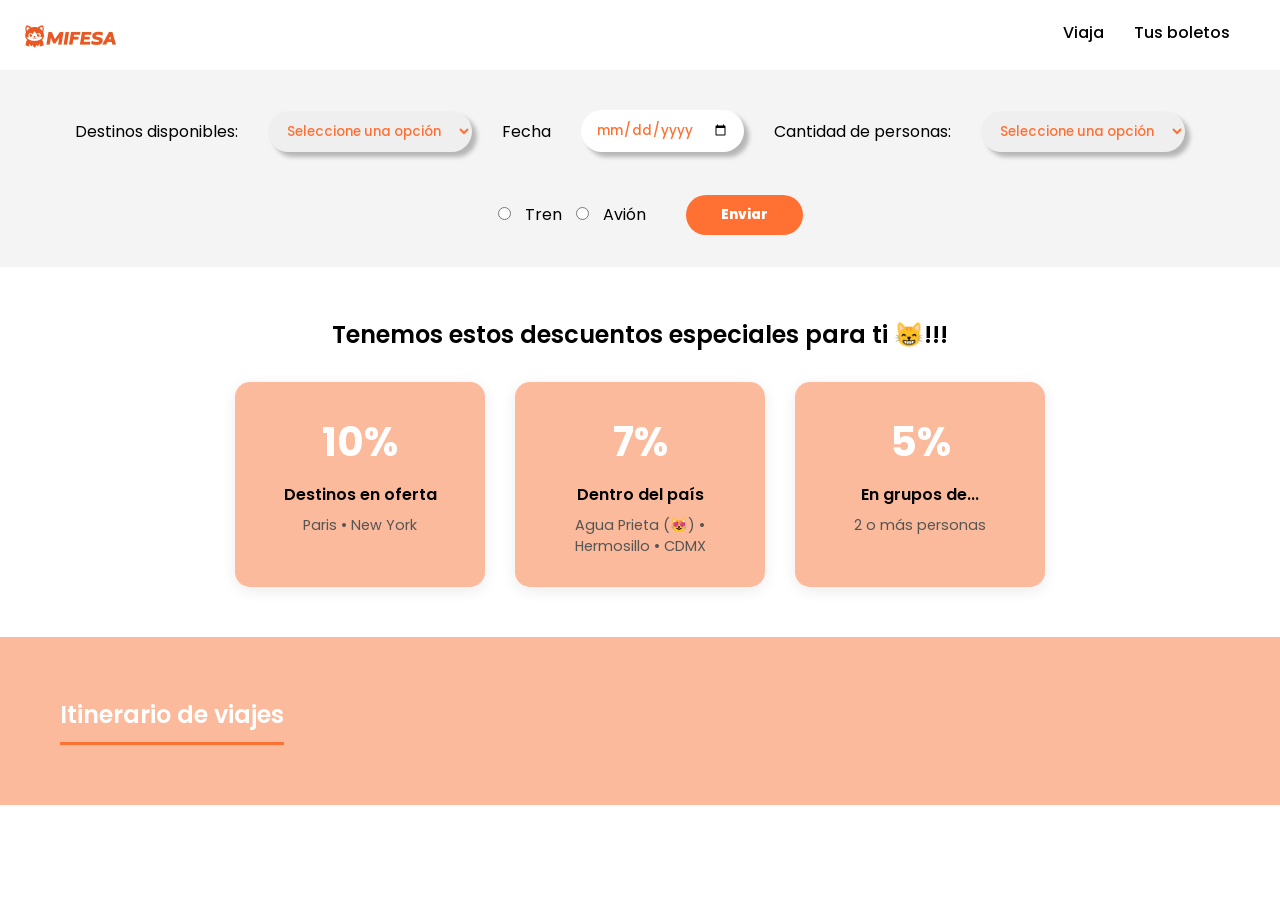
<file: 01-intro-ecmascript/index.html>
<!DOCTYPE html>
<html lang="en">
<head>
    <meta charset="UTF-8">
    <meta name="viewport" content="width=device-width, initial-scale=1.0">
    <title>Lección 1 - Planificador de viajes</title>

    <link rel="stylesheet" href="style.css">

    <link rel="preconnect" href="https://fonts.googleapis.com">
    <link rel="preconnect" href="https://fonts.gstatic.com" crossorigin>
    <link href="https://fonts.googleapis.com/css2?family=Poppins:ital,wght@0,100;0,200;0,300;0,400;0,500;0,600;0,700;0,800;0,900;1,100;1,200;1,300;1,400;1,500;1,600;1,700;1,800;1,900&display=swap" rel="stylesheet">


</head>
<body>

    <header>
        
        <nav>

            <a href="#"><img src="./img/logo.webp" id="img-logo" alt="Logo de Mifesa"></a>

             <ul>
                <a href="#formulario"><li>Viaja</li></a>
                <a href="#boletos"><li>Tus boletos</li></a>
            </ul>

        </nav>

    </header>
    
    
    <main>

        <!-- formulario -->
        <form id="formulario">

            <!-- lista desplegable -->
            <label for="lista-destinos">Destinos disponibles:</label>
            <select name="lista-destinos" id="lista-destinos">
                <option selected="true" disabled>Seleccione una opción</option>
            </select>

            <!-- fecha -->
            <label for="input-date">Fecha</label>
            <input type="date" name="fecha" id="input-date">

            <!-- cantidad de personas -->
            <label for="lista-cantidad-personas">Cantidad de personas:</label>
            <select name="lista-cantidad-personas" id="lista-cantidad-personas">
                <option selected="true" disabled>Seleccione una opción</option>
            </select>
            
            <!-- radiobuttons con los medios de transporte -->
            <fieldset>
                
            
                <input type="radio" name="transporte" id="input-tren" value="Tren">
                <label for="input-tren">Tren</label>

                <input type="radio" name="transporte" id="input-avion" value="Avión">
                <label for="input-avion">Avión</label>
            </fieldset>


            <button type="submit" class="btn-enviar">Enviar</button>


        </form>

        <!-- seccion de descuentos -->
        <section class="seccion-descuentos">
            <h2>Tenemos estos descuentos especiales para ti 😸!!!</h2>
            <div class="descuentos">
                <div class="card-descuento">
                    <span class="descuento-porcentaje">10%</span>
                    <h3 class="descuento-titulo">Destinos en oferta</h3>
                    <p class="descuento-destinos">Paris • New York</p>
                </div>
                <div class="card-descuento">
                    <span class="descuento-porcentaje">7%</span>
                    <h3 class="descuento-titulo">Dentro del país</h3>
                    <p class="descuento-destinos">Agua Prieta (😻) • Hermosillo • CDMX</p>
                </div>
                <div class="card-descuento">
                    <span class="descuento-porcentaje">5%</span>
                    <h3 class="descuento-titulo">En grupos de...</h3>
                    <p class="descuento-destinos">2 o más personas</p>
                </div>
            </div>
        </section>

        <!-- contenedor de los viajes que hemos guardado -->
        <section id="boletos" class="contenedor-viajes">


        </section>


    </main>

    <script type="module" src="./script/app.js"></script>
</body>
</html>
</file>
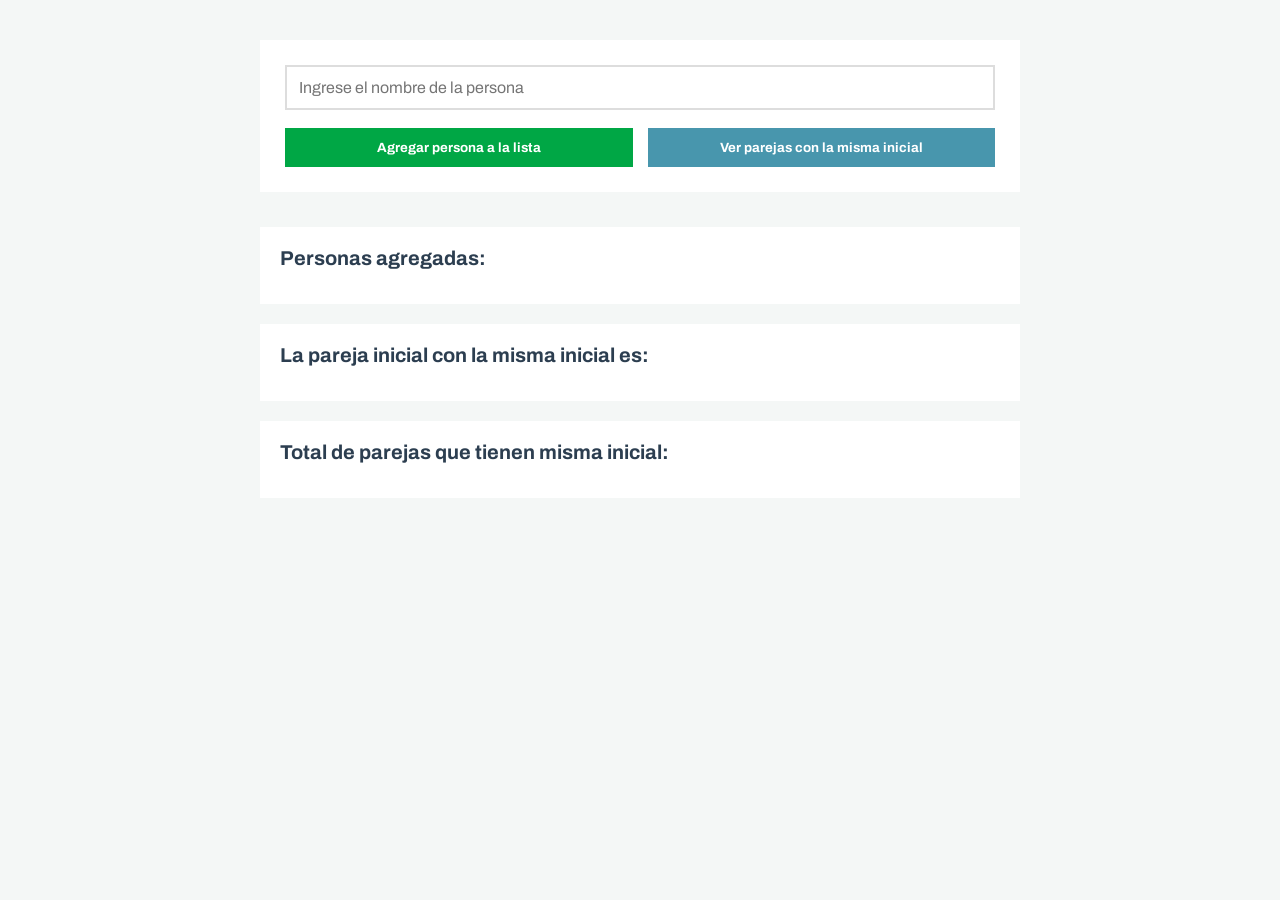
<file: 04-algoritmo-de-dos-punteros/practica-leccion/index.html>
<!DOCTYPE html>
<html lang="en">
<head>
    <meta charset="UTF-8">
    <meta name="viewport" content="width=device-width, initial-scale=1.0">
    <title>Document</title>
    <link rel="stylesheet" href="style.css">
    <link rel="preconnect" href="https://fonts.googleapis.com">
<link rel="preconnect" href="https://fonts.gstatic.com" crossorigin>
<link href="https://fonts.googleapis.com/css2?family=Archivo:ital,wght@0,100..900;1,100..900&display=swap" rel="stylesheet">
</head>
<body>

    <form action="" id="formulario">

        <input type="text" name="" id="input-nombre-persona" placeholder="Ingrese el nombre de la persona">
        
        <div id="botones">
            <button id="btn-agregar">Agregar persona a la lista</button>

            <button type="submit" id="btn-enviar">Ver parejas con la misma inicial </button>
        </div>
    </form>

    <div id="lista-personas">
        <h2>Personas agregadas:</h2>
    </div>

    <section>
        <h2>La pareja inicial con la misma inicial es:</h2>
        <ul id="resultado">

        </ul>
    </section>

    <section>
        <h2>Total de parejas que tienen misma inicial:</h2>
        <ul id="resultado-total-parejas">

        </ul>
    </section>
    
    
    
    <script src="./script/app.js"></script>
</body>
</html>
</file>
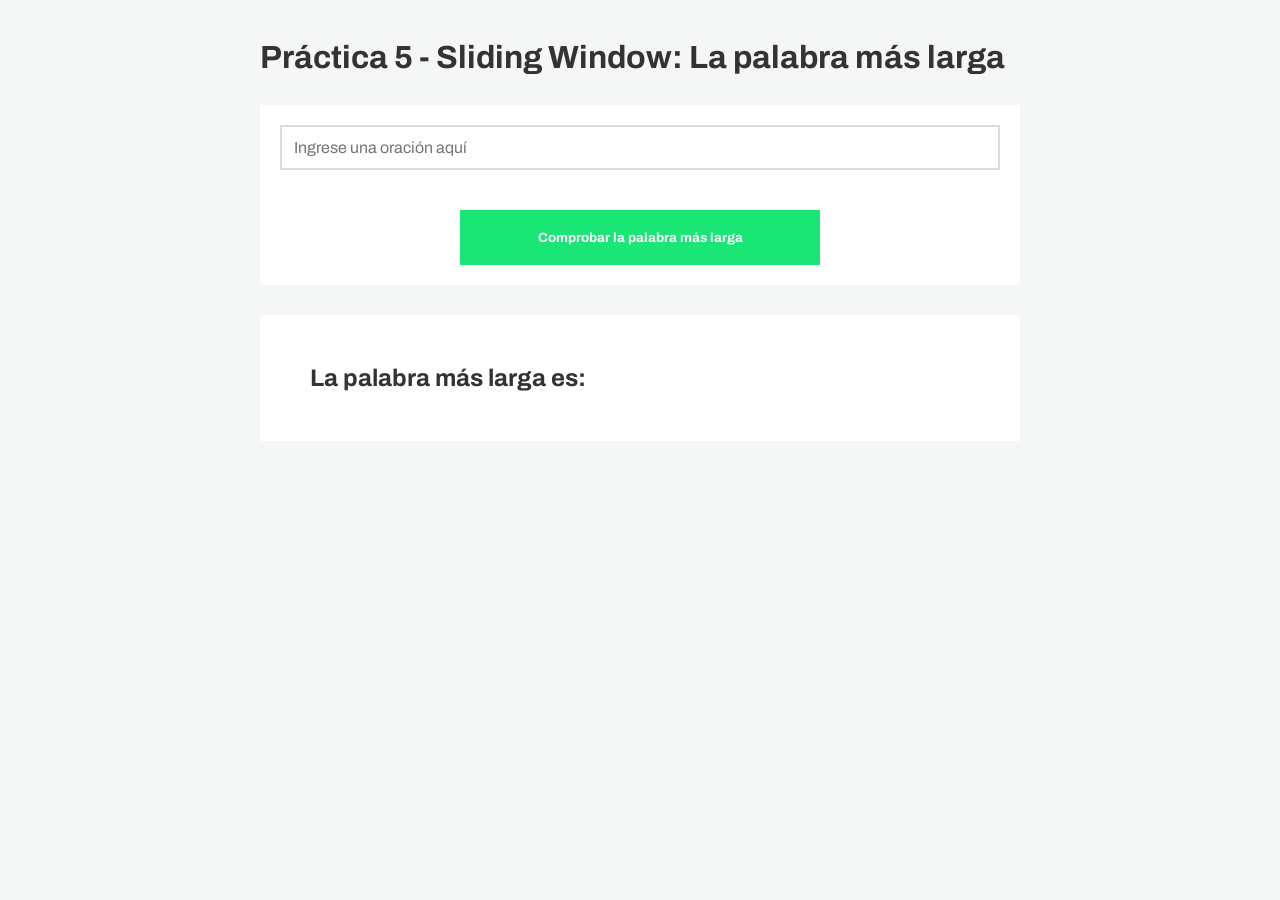
<file: 05-sliding-window/practica-leccion/index.html>
<!DOCTYPE html>
<html lang="en">
<head>
    <meta charset="UTF-8">
    <meta name="viewport" content="width=device-width, initial-scale=1.0">
    <title>Document</title>
    <link rel="stylesheet" href="style.css">
    <link rel="preconnect" href="https://fonts.googleapis.com">
    <link rel="preconnect" href="https://fonts.gstatic.com" crossorigin>
    <link href="https://fonts.googleapis.com/css2?family=Archivo:ital,wght@0,100..900;1,100..900&display=swap" rel="stylesheet">
</head>
<body>
    <h1>Práctica 5 - Sliding Window: La palabra más larga</h1>
    <form id="formulario" action="">
        <input id="input-oracion" type="text" placeholder="Ingrese una oración aquí">
        <button type="submit" id="enviar">Comprobar la palabra más larga</button>
    </form>

    <div>
        <h2>La palabra más larga es: <span id="palabraLarga"></span></h2>
    </div>

    <script src="./script/app.js"></script>
</body>
</html>
</file>
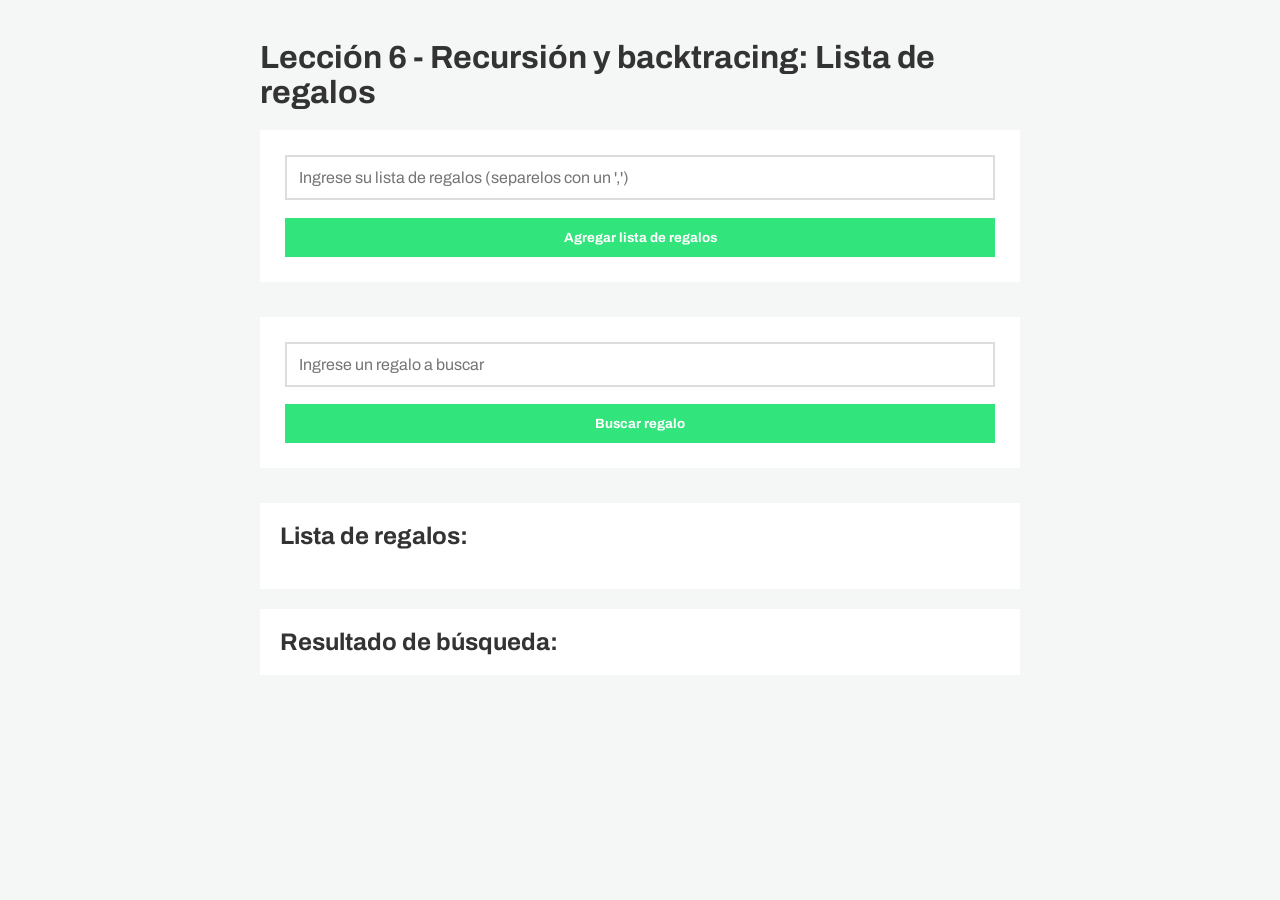
<file: 06-recursion-y-backtracing/practica-leccion/index.html>
<!DOCTYPE html>
<html lang="en">
<head>
    <meta charset="UTF-8">
    <meta name="viewport" content="width=device-width, initial-scale=1.0">
    <title>Document</title>
    <link rel="stylesheet" href="style.css">    
    <link rel="preconnect" href="https://fonts.googleapis.com">
    <link rel="preconnect" href="https://fonts.gstatic.com" crossorigin>
    <link href="https://fonts.googleapis.com/css2?family=Archivo:ital,wght@0,100..900;1,100..900&display=swap" rel="stylesheet">
</head>
<body>

    <h1>Lección 6 - Recursión y backtracing: Lista de regalos</h1>

    <form class="formulario" id="formulario-lista-regalos">
        <input type="text" class="input-regalos" id="input-lista-regalos" placeholder="Ingrese su lista de regalos (separelos con un ',')">
        <button class="boton-enviar" type="submit">Agregar lista de regalos</button>
    </form>

    <form class="formulario" id="formulario-buscar-regalo">
        <input type="text" class="input-regalos" id="input-buscar-regalo" placeholder="Ingrese un regalo a buscar">
        <button class="boton-enviar" id="boton-buscar-regalo"type="submit">Buscar regalo</button>
    </form>


    <div class="contenedores" id="contenedor-lista-regalos">
        <h2>Lista de regalos:</h2>

        <ul id="lista-regalos">

        </ul>

    </div>

    <div class="contenedores" id="contenedor-buscar-regalo">
        <h2>Resultado de búsqueda: <span id="regalo-encontrado"></span></h2>
        
     </div>

    <script src="./script/app.js"></script>
</body>
</html>
</file>
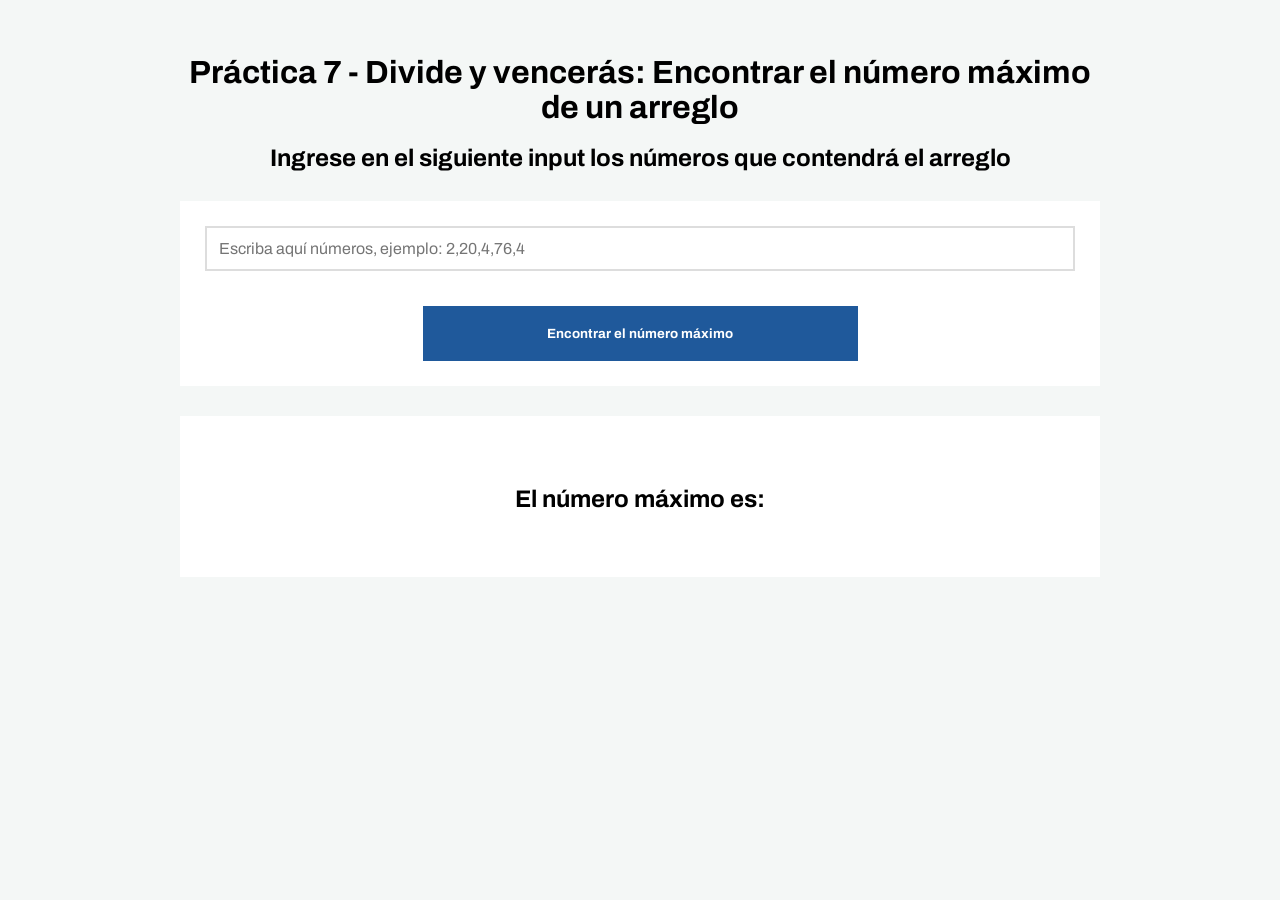
<file: 07-divide-y-venceras/practica-leccion/index.html>
<!DOCTYPE html>
<html lang="en">
<head>
    <meta charset="UTF-8">
    <meta name="viewport" content="width=device-width, initial-scale=1.0">
    <title>Document</title>
    <link rel="stylesheet" href="style.css">
    <link rel="preconnect" href="https://fonts.googleapis.com">
    <link rel="preconnect" href="https://fonts.gstatic.com" crossorigin>
    <link href="https://fonts.googleapis.com/css2?family=Archivo:ital,wght@0,100..900;1,100..900&display=swap" rel="stylesheet">
</head>
<body>
    <h1>Práctica 7 - Divide y vencerás: Encontrar el número máximo de un arreglo </h1>

    <h2>Ingrese en el siguiente input los números que contendrá el arreglo</h2>
    <form id="formulario">
        
        <input type="text" id="input-arreglo" placeholder="Escriba aquí números, ejemplo: 2,20,4,76,4">
        <button type="submit"  id="boton-enviar">Encontrar el número máximo</button>

    </form>

    <div>
        <h2>El número máximo es: <span id="resultado"></span></h2>
    </div>


    <script src="./script/app.js"></script>
</body>
</html>
</file>
<file: 01-intro-ecmascript/style.css>
:root{
    --primario: #ff7032;
    --oscuro: black;
    --blanco: white;
    --fondo:#fbba9b;
}

*{
    box-sizing: border-box;
    padding: 0;
    margin: 0;
    font-family: "Poppins", sans-serif;
}

body{
}

header{
    width: 100%;
}
nav{
    display: flex;
    justify-content: space-between;
    padding: 30px 30px 10px;
}

ul{
    display: flex;
    list-style-type: none;
}

a{
    padding-right: 30px;
    text-decoration: none;
    color: var(--oscuro);
    font-weight: 500;
}

#img-logo{
    width: 100px;
}

main{
    max-width: 100%;
}

#formulario{
    display: flex;
    flex-wrap: wrap;
    align-items: center;
    justify-content: center;
    /* border: 1px solid red; */
    background-color: #f4f4f4;
    padding: 20px;
    gap: 10px;
}

input,select{
    border: none;
    box-shadow: 5px 5px 4px rgba(0, 0, 0, 0.25);
    border-radius: 50px;
    cursor: pointer;
    color: var(--primario);
    font-weight: 500;
    padding: 10px;
    margin:54px;
}

select option{
    color: var(--oscuro);

}

fieldset{
    border: none;
    margin: 50px;
}


fieldset input{
    box-shadow: none;
    margin: 0px;
}

fieldset label{
    margin: 20px;
}

.btn-enviar{
    padding: 10px 35px;
    background-color: var(--primario);
    color:var(--blanco);
    border: none;
    cursor: pointer;
    border-radius: 50px;
    font-weight: 750;
}

/* parte de descuentos */

.seccion-descuentos{
    padding: 50px 60px;
    background-color: var(--blanco);
    text-align: center;
}

.seccion-descuentos h2{
    font-weight: 600;
    color: var(--oscuro);
    font-size: 1.5rem;
    margin-bottom: 30px;
}

.descuentos{
    display: flex;
    justify-content: center;
    gap: 30px;
    flex-wrap: wrap;
}

.card-descuento{
    background-color: var(--fondo);
    border-radius: 15px;
    padding: 30px 25px;
    width: 250px;
    box-shadow: 0px 4px 15px rgba(0, 0, 0, 0.08);
    transition: box-shadow 0.25s ease;
}

.card-descuento:hover{
    box-shadow: 0px 6px 20px rgba(255, 111, 50, 0.603);
}

.descuento-porcentaje{
    font-size: 2.5rem;
    font-weight: 700;
    color: var(--blanco);
}

.descuento-titulo{
    font-size: 1rem;
    font-weight: 600;
    color: var(--oscuro);
    margin: 10px 0 8px;
}

.descuento-destinos{
    font-size: 0.9rem;
    color: #555;
    font-weight: 400;
}




/* parte de boletos adquiridos */
.contenedor-viajes{
    display: flex;
    flex-direction: column;
    padding: 50px 60px;
    background-color: var(--fondo);
    gap: 25px;
}

.contenedor-viajes h2{
    margin: 10px 0px;
    font-weight: 600;
    color: var(--blanco);
    font-size: 1.5rem;
    border-bottom: 3px solid var(--primario);
    padding-bottom: 10px;
    width: fit-content;
}

.card-viaje{
    background-color: var(--blanco);
    border-left: 5px solid var(--primario);
    border-radius: 0 15px 15px 0;
    padding: 22px 30px;
    box-shadow: 0px 4px 15px rgba(0, 0, 0, 0.08);
    display: flex;
    align-items: center;
    justify-content: space-between;
    flex-wrap: wrap;
    gap: 15px;
    transition: box-shadow 0.25s ease;
}

.card-viaje:hover{
    box-shadow: 0px 6px 20px rgba(255, 77, 0, 0.747);
}

.viaje-titulo{
    color: var(--primario);
    font-size: 1.15rem;
    font-weight: 600;
    letter-spacing: 0.3px;
}

.viaje-dato{
    color: #555;
    font-size: 0.95rem;
    font-weight: 400;
}




@media (max-width: 1366px) {
    input, select {
        margin: 20px;
        padding: 10px 15px;
    }

    fieldset {
        margin: 20px;
    }

    fieldset label {
        margin: 10px;
    }

    nav {
        padding: 20px 20px 10px;
    }
}

@media (max-width: 1024px) {
    input, select {
        margin: 10px;
    }

    fieldset {
        margin: 10px;
    }

    #formulario {
        flex-direction: column;
    }
}
</file>
<file: 04-algoritmo-de-dos-punteros/practica-leccion/style.css>
* {
    box-sizing: border-box;
    margin: 0;
    padding: 0;
    font-family: "Archivo", sans-serif;
}

body {
    background-color: #f4f7f6;
    color: #333;
    padding: 40px 20px;
    max-width: 800px;
    margin: 0 auto;
}

h2 {
    color: #2c3e50;
    margin-bottom: 15px;
    font-size: 20px;
}

/* formulario */
#formulario {
    background: #fff;
    padding: 25px;
    margin-bottom: 35px;
    display: flex;
    flex-direction: column;
    gap: 17.5px;
}

#input-nombre-persona {
    padding: 12px;
    border: 2px solid #ddd;
    font-size: 1rem;
}


/* Botones */
#botones{
    display:flex;
    gap: 15px;
}

button {
    padding: 12px;
    border: none;
    cursor: pointer;
    font-weight: bold;

}

#btn-agregar {
    background-color: #00a745;
    color: white;
    width: 50%;
}


#btn-enviar {
    background-color: #4896ad;
    color: white;
    width: 50%;
}



#lista-personas, section {
    background: #fff;
    padding: 20px;
    margin-bottom: 20px;
}

/*  Nombres personas */
#lista-personas p {
    display: inline-block;
    padding: 5px 12px;
    margin: 5px;
    font-size: 16px;
}

/* Resultados */
ul {
    list-style: none;
}

li {
    margin-bottom: 8px;
    padding: 10px;
}
</file>
<file: 05-sliding-window/practica-leccion/style.css>
* {
    box-sizing: border-box;
    margin: 0;
    padding: 0;
    font-family: "Archivo", sans-serif;
}

body{
    background-color: #f4f7f6;
    color: #333;
    padding: 40px 20px;
    max-width: 800px;
    margin: 0 auto;
}

#formulario{
    padding: 20px;
    background-color: white;
    display: flex;
    flex-direction: column;
    align-items: center;
    margin: 30px 0px;
    gap: 40px;
}

#input-oracion{
    padding: 12px;
    border: 2px solid #ddd;
    font-size: 1rem;
    width: 100%;
}

#enviar{
    border: none;
    background-color: rgb(25, 230, 117);
    color: white;
    width: 50%;
    cursor: pointer;
    padding: 20px 40px;
    font-weight: bold;
}

div{
    background-color: white;
    padding: 50px;
}
</file>
<file: 06-recursion-y-backtracing/practica-leccion/style.css>
* {
    box-sizing: border-box;
    margin: 0;
    padding: 0;
    font-family: "Archivo", sans-serif;
}

body{
    padding: 40px 20px;
    background-color: #f4f7f6;
    color: #333;
    max-width: 800px;
    margin: 0 auto;
}

.formulario{
    background: #fff;
    padding: 25px;
    margin-top:20px;
    margin-bottom: 35px;
    display: flex;
    flex-direction: column;
    gap: 17.5px;
}

.input-regalos{
    padding: 12px;
    border: 2px solid #ddd;
    font-size: 1rem;
}

.boton-enviar{
    padding: 12px;
    border: none;
    cursor: pointer;
    font-weight: bold;
    background-color: #31e47b;
    color: white;
}

.contenedores{
    background: #fff;
    padding: 20px;
    margin-bottom: 20px;
}
#lista-regalos{
    display: flex;
    padding: 5px 12px;
    margin: 5px;
    font-size: 16px;
    flex-wrap: wrap;
}
ul{
    list-style: none;
}
li {
    padding: 10px;
}
#regalo-encontrado{
    color: #31e47b;
}
</file>
<file: 07-divide-y-venceras/practica-leccion/style.css>
* {
    box-sizing: border-box;
    margin: 0;
    padding: 0;
    font-family: "Archivo", sans-serif;
}

body{
    background-color: #f4f7f6;
    color: black;
    padding: 35px 15px;
    max-width: 950px;
    margin: 0 auto;
}

h1, h2{
    margin-top: 20px;
    text-align: center;
    margin-bottom: 15px;
}

#formulario{
    background-color: white;
    padding: 25px;
    display: flex;
    flex-direction: column;
    align-items: center;
    margin: 30px 0px;
    gap: 35px;
}

#input-arreglo{
    padding: 12px;
    border: 2px solid #ddd;
    font-size: 1rem;
    width: 100%;
    outline: none;
}

#boton-enviar{
    border: none;
    background-color: rgb(31, 89, 155);
    color: white;
    width: 50%;
    cursor: pointer;
    padding: 20px 40px;
    font-weight: bold;
}

div{
    background-color: white;
    padding: 50px;
}

#resultado{
    color: rgb(25, 230, 117);
    font-weight: bold;
    font-size: 1.5rem;
}
</file>
